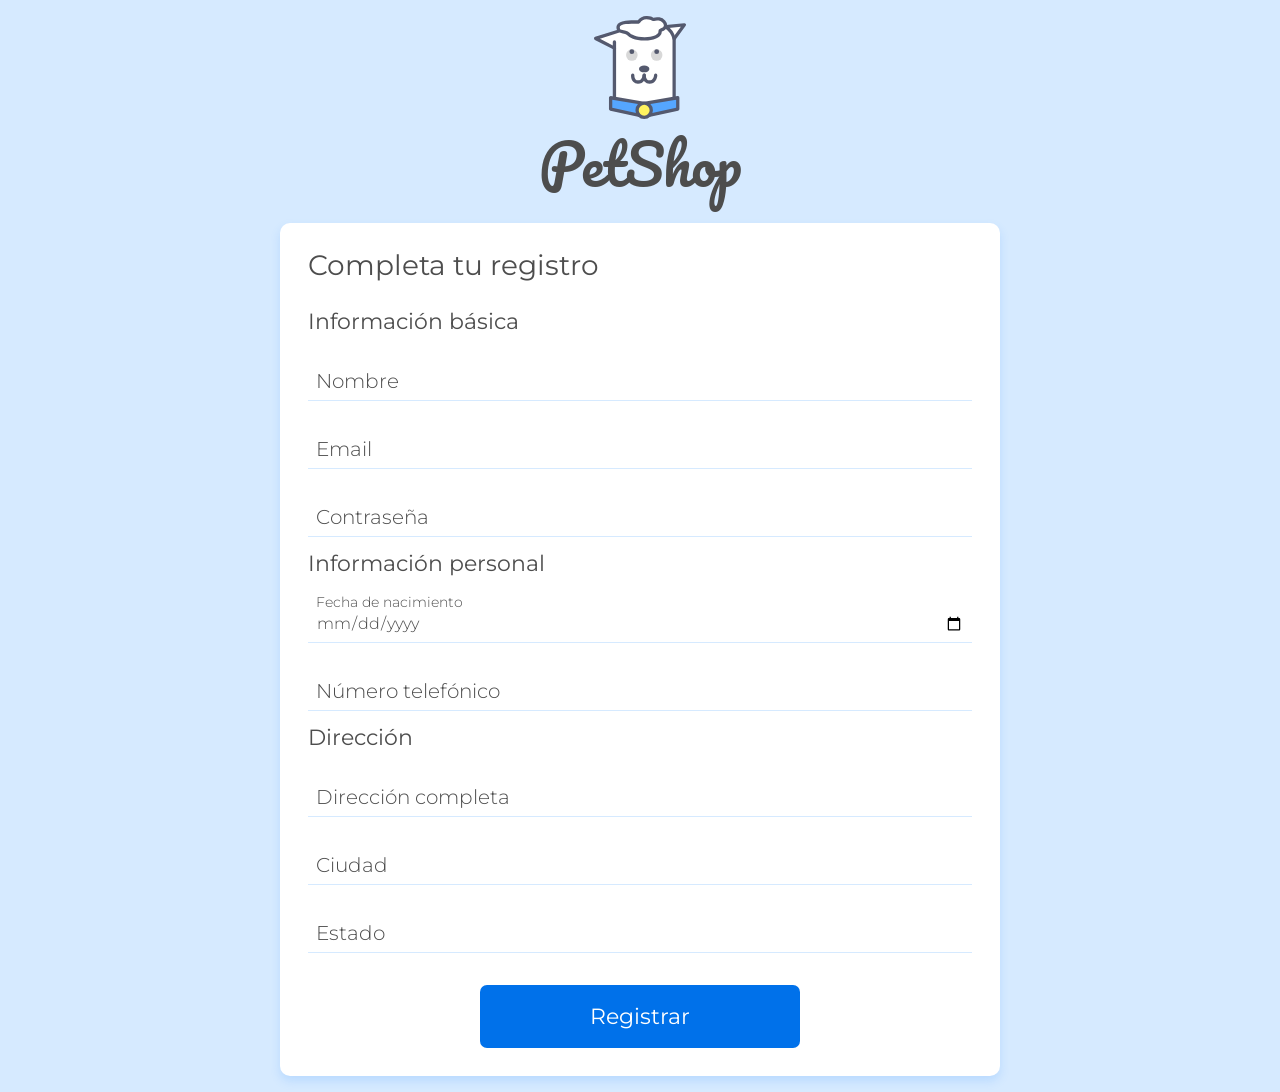
<file: index.html>
<!DOCTYPE html>
<html lang="es">
<head>
    <meta charset="UTF-8">
    <meta name="viewport" content="width=device-width, initial-scale=1.0">
    <title>Doguito Petshop | Crear cuenta</title>
    <link href="https://fonts.googleapis.com/css2?family=Montserrat:wght@300;400&display=swap" rel="stylesheet">
    <link href="https://fonts.googleapis.com/css2?family=Pacifico&display=swap" rel="stylesheet"> 
    <link rel="stylesheet" href="./assets/css/base/base.css">
    <link rel="stylesheet" href="./assets/css/registro.css">
    <link rel="stylesheet" href="./assets/css/componentes/card.css">
    <link rel="stylesheet" href="./assets/css/componentes/inputs.css">
    <link rel="stylesheet" href="./assets/css/componentes/button.css">
</head>
<body>
    <main class="container flex flex--column flex--center">
        <div class="cadastro-cabecalho">
            <img src="./assets/img/doguito.svg" alt="Logo Doguito" class="registry-header__logo">
            <h1 class="registry-header__title">PetShop</h1>
        </div>
        <section class="cartao">
            <h2 class="card__title">Completa tu registro</h2>
            <form action="./registro_concluido.html" class="formulario flex flex--column">
                <fieldset>
                    <legend class="form__label">Información básica</legend>
                    <div class="input-container">
                        <input name="name" id="name" class="input" type="text" placeholder="Nombre" required data-tipo="nombre">
                        <label class="input-label" for="name">Nombre</label>
                        <span class="input-message-error">Este campo no es valido</span>
                    </div>
                    <div class="input-container">
                        <input name="email" id="email" class="input" type="email" placeholder="Email" required data-tipo="email">
                        <label class="input-label" for="email">Email</label>
                        <span class="input-message-error">Este campo no es valido</span>
                    </div>
                    <div class="input-container">
                        <input name="password" id="password" class="input" type="password" placeholder="Contraseña" required pattern="^(?=.*[a-z])(?=.*[A-Z])(?=.*[0-9])(?!.*[ !@#$%^&*_=+-]).{6,12}$" title="Al menos 6 caracteres, máximo 12, debe contener una letra minúscula, una letra mayúscula, un número y no puede contener caracteres especiales." data-tipo="password">
                        <label class="input-label" for="password">Contraseña</label>
                        <span class="input-message-error">Este campo no es valido</span>
                    </div>
                </fieldset>
                <fieldset>
                    <legend class="form__label">Información personal</legend>
                    <div class="input-container">
                        <input name="birth" id="birth" class="input" type="date" placeholder="Fecha de nacimento" required data-tipo="nacimiento">
                        <label class="input-label" for="birth">Fecha de nacimiento</label>
                        <span class="input-message-error">Este campo no es valido</span>
                    </div>
                    <div class="input-container">
                        <input name="phoneNumber" id="phoneNumber" class="input" type="text" placeholder="Número telefónico" pattern="\d{10}" required maxlength="10" data-tipo="numero">
                        <label class="input-label" for="phoneNumber">Número telefónico</label>
                        <span class="input-message-error">Este campo no es valido</span>
                    </div>
                </fieldset>
                <fieldset>
                    <legend class="form__label">Dirección</legend>
                    <div class="input-container">
                        <input name="cep" id="cep" class="input" type="text" placeholder="CEP" required pattern="[\s\S]{10,40}" data-tipo="direccion">
                        <label class="input-label" for="cep">Dirección completa</label>
                        <span class="input-message-error">Este campo no es valido</span>
                    </div>
                    <div class="input-container">
                        <input name="city" id="city" class="input" type="text" placeholder="Ciudad" required pattern="[\s\S]{4,30}" data-tipo="ciudad">
                        <label class="input-label" for="city">Ciudad</label>
                        <span class="input-message-error">Este campo no es valido</span>
                    </div>
                    <div class="input-container">
                        <input name="state" id="state" class="input" type="text" placeholder="Estado" required pattern="[\s\S]{4,30}" data-tipo="estado">
                        <label class="input-label" for="state">Estado</label>
                        <span class="input-message-error">Este campo no es valido</span>
                    </div>
                </fieldset>
                <button class="button">Registrar</a>
            </form>
        </section>
    </main>

    <script src="./js/app.js" type="module"></script>
</body>
</html>
</file>
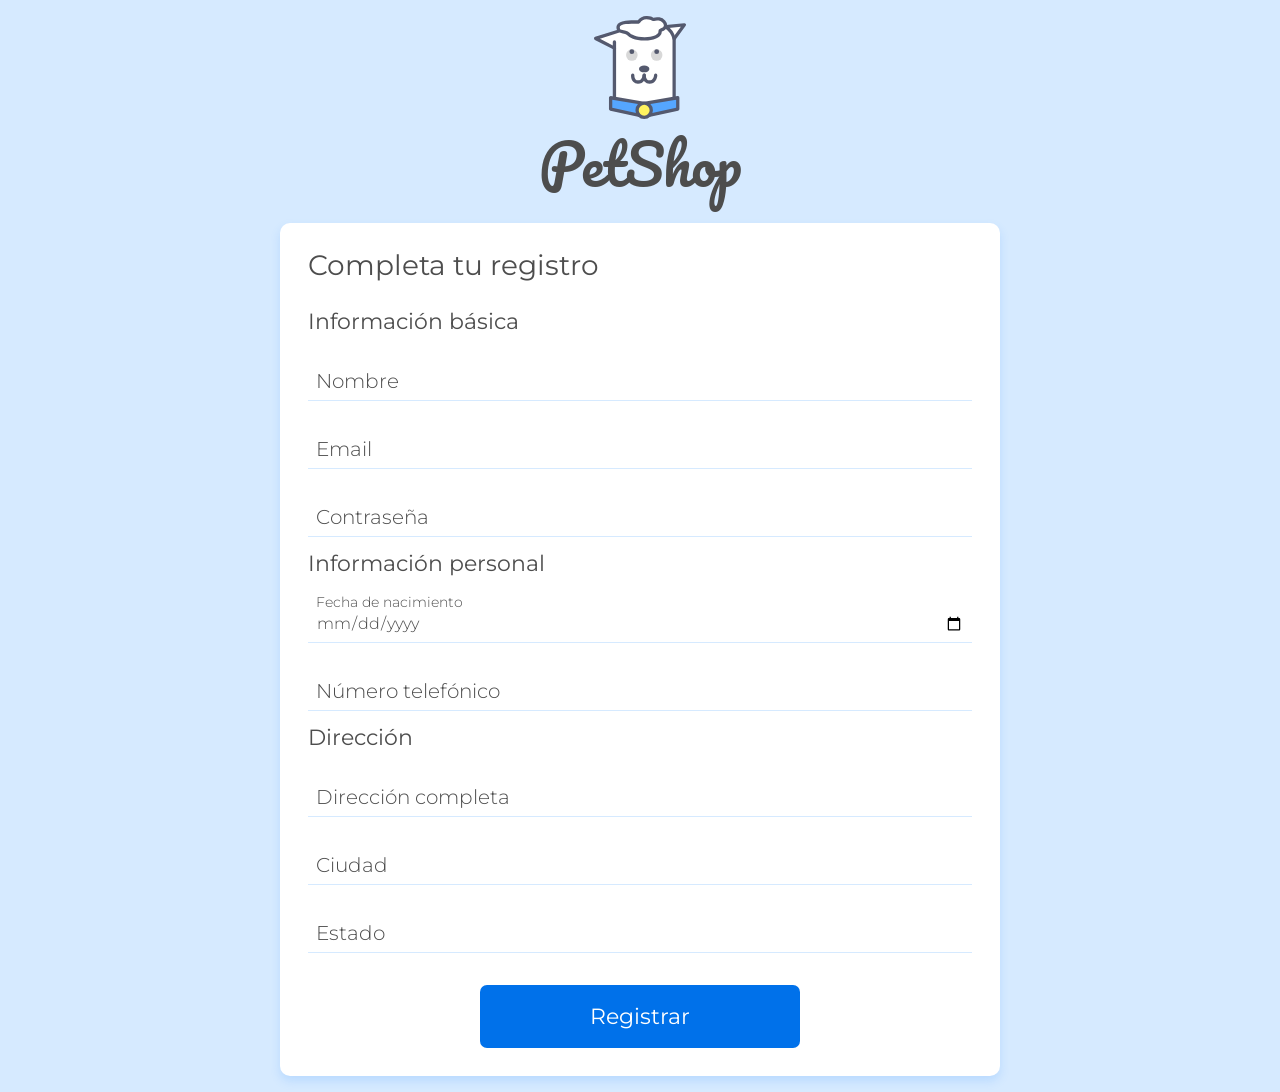
<file: registro.html>
<!DOCTYPE html>
<html lang="es">
<head>
    <meta charset="UTF-8">
    <meta name="viewport" content="width=device-width, initial-scale=1.0">
    <title>Doguito Petshop | Crear cuenta</title>
    <link href="https://fonts.googleapis.com/css2?family=Montserrat:wght@300;400&display=swap" rel="stylesheet">
    <link href="https://fonts.googleapis.com/css2?family=Pacifico&display=swap" rel="stylesheet"> 
    <link rel="stylesheet" href="./assets/css/base/base.css">
    <link rel="stylesheet" href="./assets/css/registro.css">
    <link rel="stylesheet" href="./assets/css/componentes/card.css">
    <link rel="stylesheet" href="./assets/css/componentes/inputs.css">
    <link rel="stylesheet" href="./assets/css/componentes/button.css">
</head>
<body>
    <main class="container flex flex--column flex--center">
        <div class="cadastro-cabecalho">
            <img src="./assets/img/doguito.svg" alt="Logo Doguito" class="registry-header__logo">
            <h1 class="registry-header__title">PetShop</h1>
        </div>
        <section class="cartao">
            <h2 class="card__title">Completa tu registro</h2>
            <form action="./registro_concluido.html" class="formulario flex flex--column">
                <fieldset>
                    <legend class="form__label">Información básica</legend>
                    <div class="input-container">
                        <input name="name" id="name" class="input" type="text" placeholder="Nombre" required data-tipo="nombre">
                        <label class="input-label" for="name">Nombre</label>
                        <span class="input-message-error">Este campo no es valido</span>
                    </div>
                    <div class="input-container">
                        <input name="email" id="email" class="input" type="email" placeholder="Email" required data-tipo="email">
                        <label class="input-label" for="email">Email</label>
                        <span class="input-message-error">Este campo no es valido</span>
                    </div>
                    <div class="input-container">
                        <input name="password" id="password" class="input" type="password" placeholder="Contraseña" required pattern="^(?=.*[a-z])(?=.*[A-Z])(?=.*[0-9])(?!.*[ !@#$%^&*_=+-]).{6,12}$" title="Al menos 6 caracteres, máximo 12, debe contener una letra minúscula, una letra mayúscula, un número y no puede contener caracteres especiales." data-tipo="password">
                        <label class="input-label" for="password">Contraseña</label>
                        <span class="input-message-error">Este campo no es valido</span>
                    </div>
                </fieldset>
                <fieldset>
                    <legend class="form__label">Información personal</legend>
                    <div class="input-container">
                        <input name="birth" id="birth" class="input" type="date" placeholder="Fecha de nacimento" required data-tipo="nacimiento">
                        <label class="input-label" for="birth">Fecha de nacimiento</label>
                        <span class="input-message-error">Este campo no es valido</span>
                    </div>
                    <div class="input-container">
                        <input name="phoneNumber" id="phoneNumber" class="input" type="text" placeholder="Número telefónico" pattern="\d{10}" required minlegth="10" maxlength="10" data-tipo="numero">
                        <label class="input-label" for="phoneNumber">Número telefónico</label>
                        <span class="input-message-error">Este campo no es valido</span>
                    </div>
                </fieldset>
                <fieldset>
                    <legend class="form__label">Dirección</legend>
                    <div class="input-container">
                        <input name="address" id="address" class="input" type="text" placeholder="Dirección" required pattern="[\s\S]{10,40}" data-tipo="direccion">
                        <label class="input-label" for="address">Dirección completa</label>
                        <span class="input-message-error">Este campo no es valido</span>
                    </div>
                    <div class="input-container">
                        <input name="city" id="city" class="input" type="text" placeholder="Ciudad" required pattern="[\s\S]{4,30}" data-tipo="ciudad">
                        <label class="input-label" for="city">Ciudad</label>
                        <span class="input-message-error">Este campo no es valido</span>
                    </div>
                    <div class="input-container">
                        <input name="state" id="state" class="input" type="text" placeholder="Estado" required pattern="[\s\S]{4,30}" data-tipo="estado">
                        <label class="input-label" for="state">Estado</label>
                        <span class="input-message-error">Este campo no es valido</span>
                    </div>
                </fieldset>
                <button class="button">Registrar</a>
            </form>
        </section>
    </main>

    <script src="./js/app.js" type="module"></script>
</body>
</html>
</file>
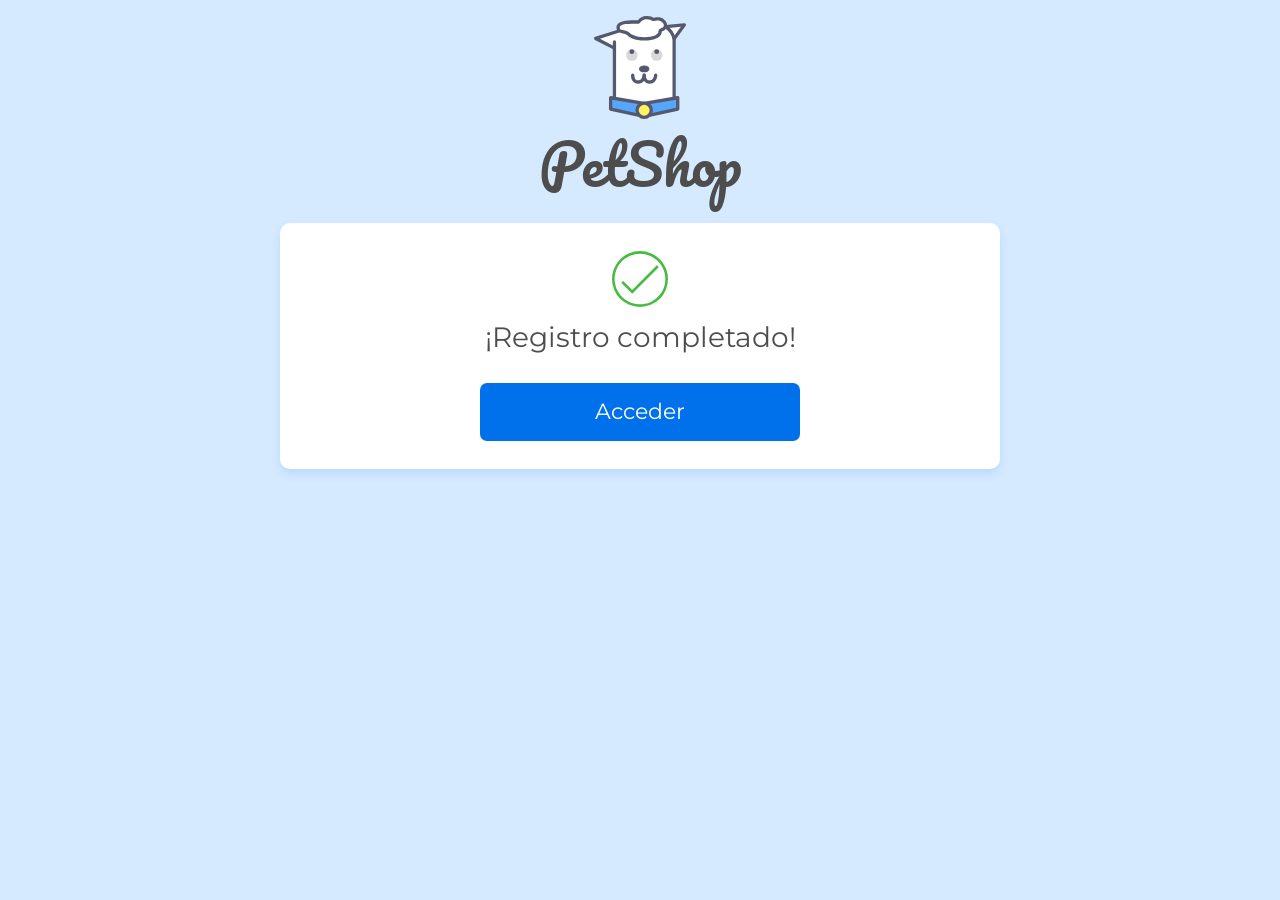
<file: registro_concluido.html>
<!DOCTYPE html>
<html lang="es">
  <head>
    <meta charset="UTF-8" />
    <meta name="viewport" content="width=device-width, initial-scale=1.0" />
    <title>Doguito Petshop | Registro concluído</title>
    <link
      href="https://fonts.googleapis.com/css2?family=Montserrat:wght@300;400&display=swap"
      rel="stylesheet"
    />
    <link
      href="https://fonts.googleapis.com/css2?family=Pacifico&display=swap"
      rel="stylesheet"
    />
    <link rel="stylesheet" href="./assets/css/base/base.css" />
    <link rel="stylesheet" href="./assets/css/cadastro_concluido.css" />
    <link rel="stylesheet" href="./assets/css/componentes/card.css" />
    <link rel="stylesheet" href="./assets/css/componentes/inputs.css" />
    <link rel="stylesheet" href="./assets/css/componentes/button.css" />
  </head>
  <body>
    <main class="container flex flex--column flex--center">
      <div class="cadastro-cabecalho">
        <img
          src="./assets/img/doguito.svg"
          alt="Logo Doguito"
          class="registry-header__logo"
        />
        <h1 class="registry-header__title">PetShop</h1>
      </div>
      <section class="registry-card cartao">
        <span class="registry-card__icon-complete"></span>
        <h1 class="registry-card__title card__title">¡Registro completado!</h1>
        <a href="#" class="button">Acceder</a>
      </section>
    </main>
  </body>
</html>
</file>
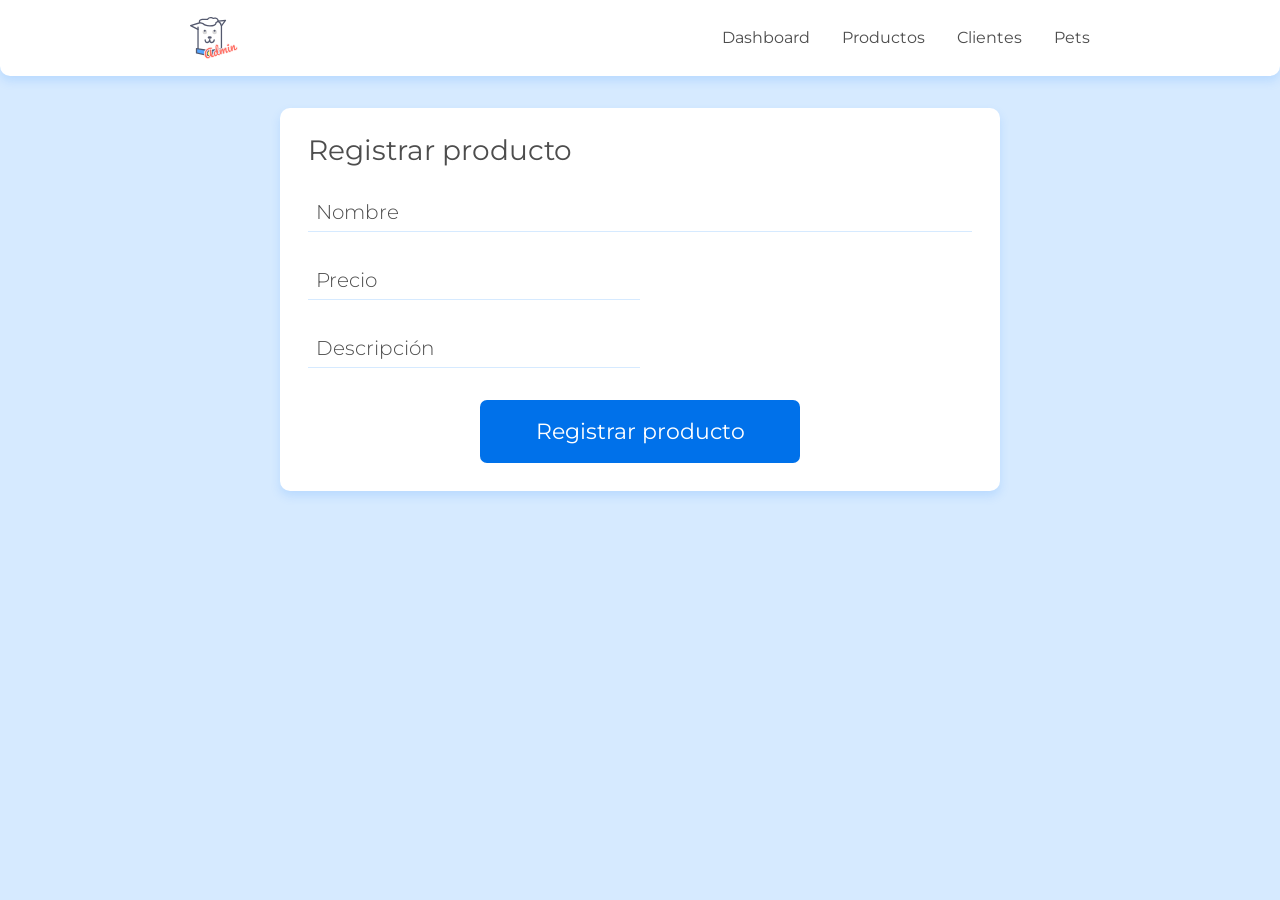
<file: registro_producto.html>
<!DOCTYPE html>
<html lang="es">
  <head>
    <meta charset="UTF-8" />
    <meta name="viewport" content="width=device-width, initial-scale=1.0" />
    <title>Doguito Petshop | Registrar producto</title>
    <link
      href="https://fonts.googleapis.com/css2?family=Montserrat:wght@300;400&display=swap"
      rel="stylesheet"
    />
    <link
      href="https://fonts.googleapis.com/css2?family=Pacifico&display=swap"
      rel="stylesheet"
    />
    <link rel="stylesheet" href="./assets/css/base/base.css" />
    <link rel="stylesheet" href="./assets/css/componentes/header.css" />
    <link rel="stylesheet" href="./assets/css/componentes/card.css" />
    <link rel="stylesheet" href="./assets/css/registry_client.css" />
    <link rel="stylesheet" href="./assets/css/componentes/inputs.css" />
    <link rel="stylesheet" href="./assets/css/componentes/button.css" />
    <link rel="stylesheet" href="./assets/css/cadastro_produto.css" />
  </head>
  <body>
    <header class="cabecalho container">
      <img
        src="./assets/img/doguitoadm.svg"
        alt="Logo Doguito"
        class="cabecalho__logo"
      />
      <nav>
        <ul class="header__list-nav">
          <li class="header__link"><a href="#">Dashboard</a></li>
          <li class="header__link"><a href="#">Productos</a></li>
          <li class="header__link">
            <a href="lista_cliente.html">Clientes </a>
          </li>
          <li class="header__link"><a href="#">Pets</a></li>
        </ul>
      </nav>
    </header>
    <main class="container flex flex--center flex--column">
      <section class="cartao cadastro">
        <h1 class="card__title">Registrar producto</h1>
        <form
          action="./registro_producto_concluido.html"
          class="flex flex--column"
        >
          <div class="input-container">
            <input
              name="name"
              id="name"
              class="input"
              type="text"
              placeholder="Nombre"
            />
            <label class="input-label" for="name">Nombre</label>
            <span class="input-message-error">Este campo no es valido</span>
          </div>
          <div class="input-container registry__price-container">
            <input
              name="price"
              id="price"
              class="input"
              type="text"
              placeholder="Precio"
            />
            <label class="input-label" for="price">Precio</label>
            <span class="input-message-error">Este campo no es valido</span>
          </div>
          <div class="input-container registry__description-container">
            <input
              class="input"
              name="description"
              id="description"
              placeholder="Descripción"
            />
            <label class="input-label" for="description">Descripción</label>
            <span class="input-message-error">Este campo no es valido</span>
          </div>
          <button class="button">Registrar producto</button>
        </form>
      </section>
    </main>
  </body>
</html>
</file>
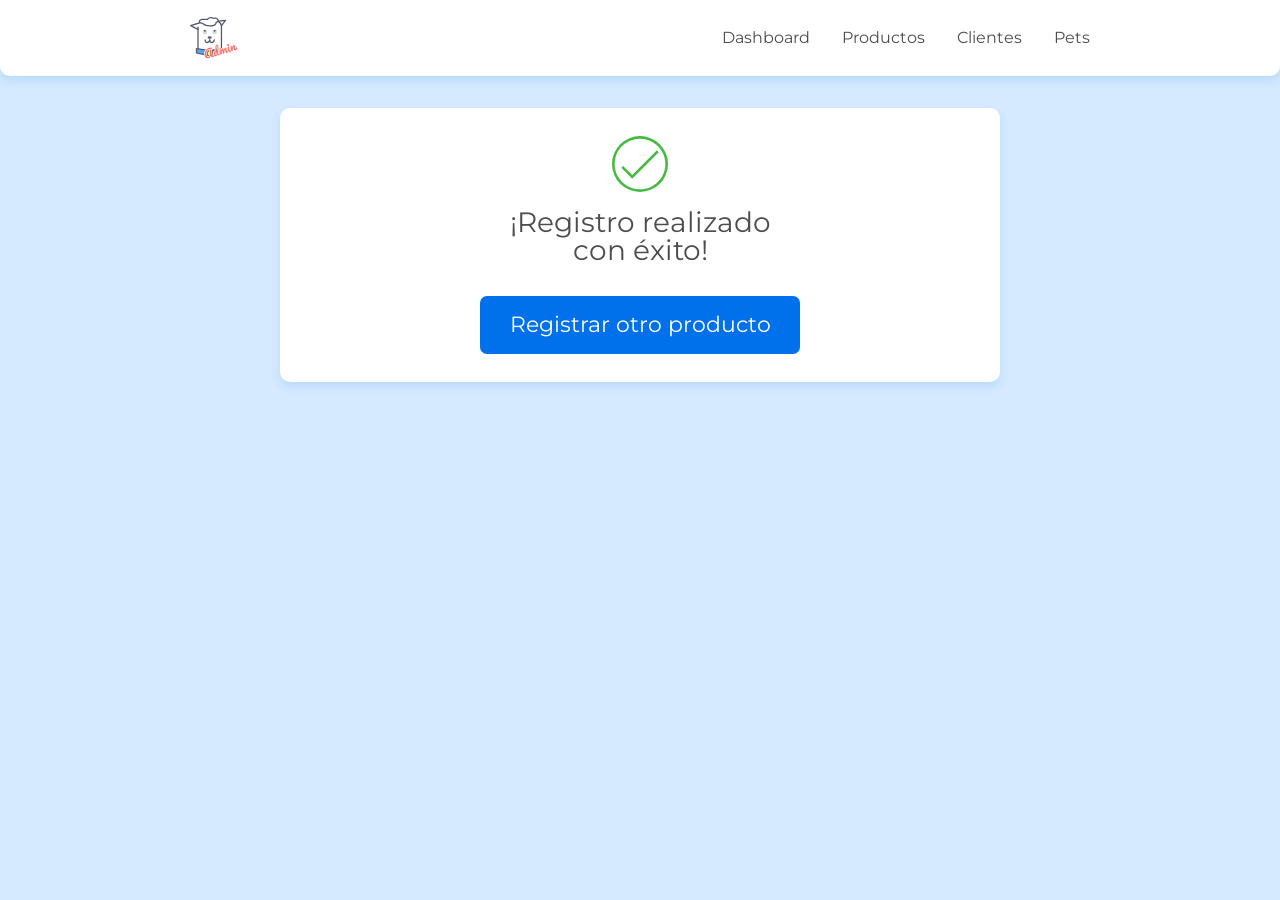
<file: registro_producto_concluido.html>
<!DOCTYPE html>
<html lang="es">
  <head>
    <meta charset="UTF-8" />
    <meta name="viewport" content="width=device-width, initial-scale=1.0" />
    <title>Doguito Petshop | Registro concluido</title>
    <link
      href="https://fonts.googleapis.com/css2?family=Montserrat:wght@300;400&display=swap"
      rel="stylesheet"
    />
    <link
      href="https://fonts.googleapis.com/css2?family=Pacifico&display=swap"
      rel="stylesheet"
    />
    <link rel="stylesheet" href="./assets/css/base/base.css" />
    <link rel="stylesheet" href="./assets/css/componentes/header.css" />
    <link rel="stylesheet" href="./assets/css/cadastro_concluido.css" />
    <link rel="stylesheet" href="./assets/css/componentes/card.css" />
    <link rel="stylesheet" href="./assets/css/componentes/inputs.css" />
    <link rel="stylesheet" href="./assets/css/componentes/button.css" />
  </head>
  <body>
    <header class="cabecalho container">
      <img
        src="./assets/img/doguitoadm.svg"
        alt="Logotipo Doguito"
        class="cabecalho__logo"
      />
      <nav>
        <ul class="header__list-nav">
          <li class="header__link"><a href="#">Dashboard</a></li>
          <li class="header__link"><a href="#">Productos</a></li>
          <li class="header__link"><a href="#">Clientes</a></li>
          <li class="header__link"><a href="#">Pets</a></li>
        </ul>
      </nav>
    </header>
    <main class="container flex flex--column flex--center">
      <section class="registry-card cartao">
        <span class="registry-card__icon-complete"></span>
        <h1 class="registry-card__title card__title">
          ¡Registro realizado con éxito!
        </h1>
        <a href="./registro_producto.html" class="button"
          >Registrar otro producto</a
        >
      </section>
    </main>
  </body>
</html>
</file>
<file: assets/css/base/base.css>
@import url(reset.css);
@import url(variables.css);

body {
  background-color: var(--secondary-color);
  color: var(--contrast-dark-color);
  font-family: var(--font-family-body);
  overflow-x: hidden;
}

.container {
  padding-right: 1rem;
  padding-left: 1rem;
}

.flex {
  display: flex;
}

.flex--center {
  align-items: center;
  justify-content: center;
}

.flex--column {
  flex-direction: column;
}

@media (min-width: 800px) {
  .container {
    padding-right: 2.5rem;
    padding-left: 2.5rem;
  }
}

@media (min-width: 1200px) {
  .container {
    padding-left: calc((100vw - 900px) / 2);
    padding-right: calc((100vw - 900px) / 2);
  }
}
</file>
<file: assets/css/registro.css>
.cadastro-cabecalho {
  display: flex;
  flex-direction: column;
  align-items: center;

  padding-top: 1rem;
}

.registry-header__logo {
  width: 2.625rem;
  margin-bottom: 0.5rem;
}

.registry-header__title {
  font-family: var(--font-family-logo);
  font-size: var(--font-size-logo);
  margin-bottom: 1rem;
}

@media (min-width: 800px) {
  .registry-header__logo {
    width: 5.75rem;
    margin-bottom: 1rem;
  }

  .registry-header__title {
    margin-bottom: 2rem;
  }
}
</file>
<file: assets/css/componentes/card.css>
.cartao {
  background-color: var(--contrast-light-color);
  border-radius: 10px;
  box-shadow: var(--shadow);
  width: 100%;
  max-width: 45rem;
  padding: 1.75rem;
  box-sizing: border-box;
  margin-bottom: 1rem;
}

.card__title {
  font-size: var(--font-size-card-title);
  margin-bottom: 1rem;
}
</file>
<file: assets/css/componentes/inputs.css>
.formulario {
  margin-top: 2rem;
}

.form__label {
  font-size: var(--font-size-form-fieldset);
  margin-bottom: 1rem;
}

.input-container {
  font-weight: var(--font-weigth-input);
  position: relative;
  margin-bottom: 1rem;
  display: flex;
  flex-direction: column;
  justify-content: flex-end;
  box-sizing: border-box;
}

.input {
  box-sizing: border-box;
  border-bottom: 1px solid var(--secondary-color);
  padding: 1.375rem 0.5rem 0.5rem;
  height: 3.25rem;
  width: 100%;
}

.input::placeholder {
  visibility: hidden;
  color: #00000000;
}

.input:focus {
  outline: none;
}

.input-label {
  position: absolute;
  top: 1.375rem;
  left: 0.5rem;
  font-size: var(--font-size-input-label);

  transition: all 0.25s;
}

.input:not(:placeholder-shown) + .input-label,
.input:focus + .input-label {
  font-size: 0.875rem;
  top: 0.25rem;
  transition: all 0.25s;
}

.input-container--invalid {
  margin-bottom: 0.5rem;
}

.input-container--invalid .input {
  border: 1px solid var(--warning-color);
  border-radius: 7px;
}

.input-container--invalid .input-label {
  color: var(--warning-color);
}

.input-message-error {
  display: none;
}

.input-container--invalid .input-message-error {
  color: var(--warning-color);
  display: block;
  margin-top: 0.5rem;
  padding-left: 0.5rem;
}

.textarea {
  box-sizing: border-box;
  border: 1px solid var(--secondary-color);
  padding: 0.5rem;
  border-radius: 7px;
  width: 100%;
  min-height: 3rem;
}

.textarea-container {
  position: relative;
  margin-top: 2rem;
  margin-bottom: 1rem;
  font-weight: var(--font-weigth-input);
}

.textarea::placeholder {
  visibility: hidden;
}

.textarea:focus {
  outline: none;
}

.textarea-label {
  position: absolute;
  top: 0.5rem;
  left: 0.5rem;
  font-size: var(--font-size-input-label);
  transition: all 0.25s;
}

.textarea:not(:placeholder-shown) + .textarea-label,
.textarea:focus + .textarea-label {
  font-size: 0.875rem;
  top: -1.25rem;
  transition: all 0.25s;
}

.textarea-container--invalid {
  margin-bottom: 0.5rem;
}

.textarea-container--invalid .textarea {
  border: 1px solid var(--warning-color);
}

.textarea-container--invalid .textarea-label {
  color: var(--warning-color);
}

.textarea-mensagem-erro {
  display: none;
}

.textarea-container--invalid .textarea-mensagem-erro {
  display: block;
  color: var(--warning-color);
  margin-top: 0.5rem;
  padding-left: 0.5rem;
}
</file>
<file: assets/css/componentes/button.css>
.button {
  display: block;
  background-color: var(--primary-color);
  border-radius: 7px;
  width: 100%;
  margin-top: 1rem;
  max-width: 20rem;
  padding: 1.125rem;
  box-sizing: border-box;
  color: var(--contrast-light-color);
  font-size: var(--font-size-button);
  align-self: center;
  text-align: center;
}

.simple-button {
  border: none;
  background-color: unset;
}

.simple-button--add {
  color: var(--primary-color);
}

.simple-button--delete {
  color: var(--warning-color);
}

.simple-button--edit {
  color: var(--success-color);
}
</file>
<file: assets/css/cadastro_concluido.css>
.cadastro-cabecalho {
  display: flex;
  flex-direction: column;
  align-items: center;

  padding-top: 1rem;
}

.registry-header__logo {
  width: 2.625rem;
  margin-bottom: 0.5rem;
}

.registry-header__title {
  font-family: var(--font-family-logo);
  font-size: var(--font-size-logo);
  margin-bottom: 1rem;
}

.registry-card {
  display: flex;
  flex-direction: column;
  align-items: center;
  text-align: center;
}

.registry-card__icon-complete {
  display: block;
  width: 3.5rem;
  height: 3.5rem;

  margin-bottom: 1rem;

  background-image: url(../img/checkmark.svg);
  background-size: cover;
  background-repeat: no-repeat;
}

.registry-card__title {
  max-width: 20rem;
}

@media (min-width: 800px) {
  .registry-header__logo {
    width: 5.75rem;
    margin-bottom: 1rem;
  }

  .registry-header__title {
    margin-bottom: 2rem;
  }
}
</file>
<file: assets/css/componentes/header.css>
.cabecalho {
  background-color: var(--contrast-light-color);
  border-radius: 0 0 10px 10px;
  box-shadow: var(--shadow);
  display: flex;
  justify-content: space-between;
  align-items: center;
  height: 4.75rem;
  margin-bottom: 2rem;
}

.cabecalho__logo {
  width: 3rem;
}

.header__list-nav {
  display: flex;
}

.header__link {
  margin-left: 2rem;
}
</file>
<file: assets/css/registry_client.css>
.cadastro {
    display: flex;
    flex-direction: column;
}
</file>
<file: assets/css/cadastro_produto.css>
.registry__description {
  height: 15.75rem;
}

.registry__price-container,
.registry__description-container {
  width: 50%;
}
</file>
